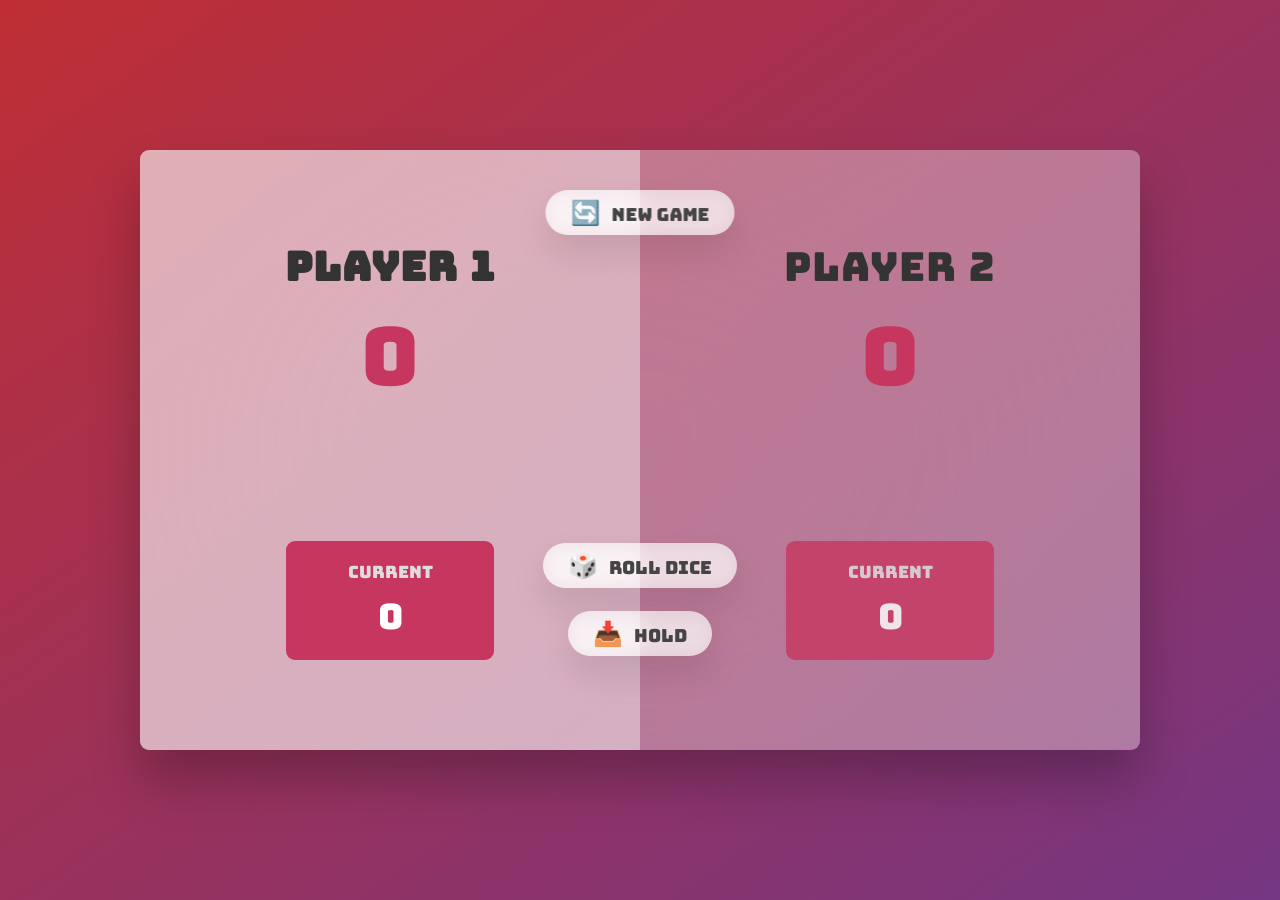
<file: dice_game/index.html>
<!DOCTYPE html>
<html lang="en">
<head>
    <meta charset="UTF-8">
    <meta http-equiv="X-UA-Compatible" content="IE=edge">
    <meta name="viewport" content="width=device-width, initial-scale=1.0">
    <title>Dice Game</title>
    <link rel="stylesheet" href="./style.css">
</head>
<body>
    <main>
        <section class="player player--0 player--active">
            <h2 class="name" id="name--0">Play 1</h2>
            <p class="score" id="score--0">99</p>
            <div class="current">
                <p class="current-label">Current</p>
                <p class="current-score" id="current--0">0</p>
            </div>
        </section>
        <section class="player player--1">
            <h2 class="name" id="name--1">Play 2</h2>
            <p class="score" id="score--1">99</p>
            <div class="current">
                <p class="current-label">Current</p>
                <p class="current-score" id="current--1">0</p>
            </div>
        </section>

        <img src="dice-5.png" alt="Dice" class="dice">
        <button class="btn btn--new">🔄 New Game</button>
        <button class="btn btn--roll">🎲 Roll Dice</button>
        <button class="btn btn--hold">📥 Hold</button> 
    </main>
    <script src="script.js"></script>
</body> 
</html>
</file>
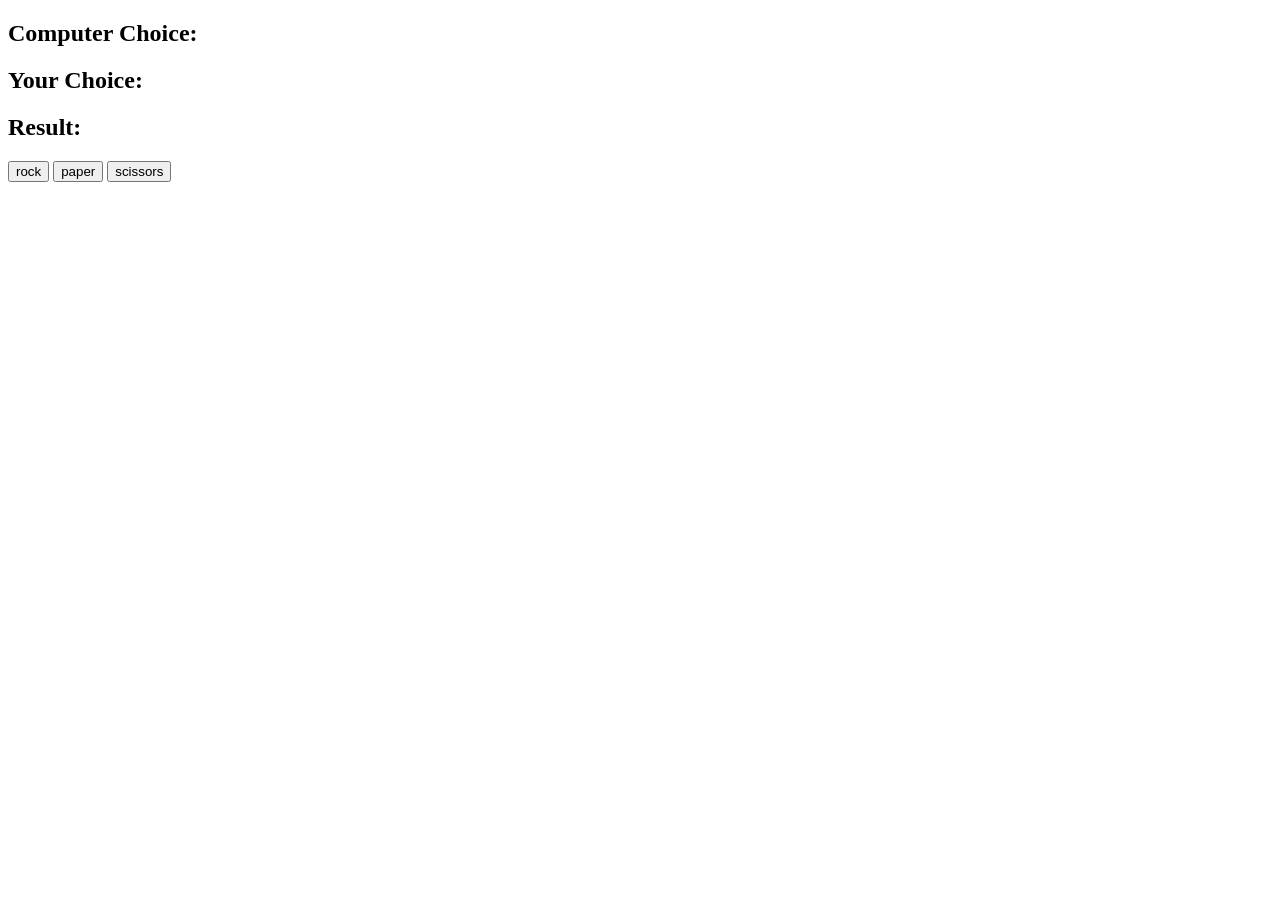
<file: rock_paper_scissors/index.html>
<!DOCTYPE html>
<html lang="en">
<head>
    <meta charset="UTF-8">
    <meta http-equiv="X-UA-Compatible" content="IE=edge">
    <meta name="viewport" content="width=device-width, initial-scale=1.0">
    <title>Rock Paper Scissors</title>
</head>
<body>
    <h2>Computer Choice: <span id="computer-choice"></span></h2>
    <h2>Your Choice: <span id="user-choice"></span></h2>
    <h2>Result: <span id="result"></span></h2>

    <button id="rock">rock</button>
    <button id="paper">paper</button>
    <button id="scissors">scissors</button>
    <script src="app.js" charset="utf-8"></script>
</body>
</html>
</file>
<file: dice_game/style.css>
@import url('https://fonts.googleapis.com/css2?family=Bungee&display=swap');

* {
    margin: 0;
    padding: 0;
    box-sizing: inherit;
}

html {
    font-size: 62.5%;
    box-sizing: border-box;
}

body {
    font-family: 'Bungee', sans-serif;
    font-weight: 400;
    height: 100vh;
    color: #333;
    background-image: linear-gradient(to top left, #753682 0%, #bf2e34 100%);
    display: flex;
    align-items: center;
    justify-content: center;
}

main {
    position: relative;
    width: 100rem;
    height: 60rem;
    background-color: rgba(255, 255, 255, 0.35);
    backdrop-filter: blur(200px);
    filter: blur();
    box-shadow: 0 3rem 5rem rgba(0, 0, 0, 0.25);
    border-radius: 9px;
    overflow: hidden;
    display: flex;
}

.player {
    flex: 50%;
    padding: 9rem;
    display: flex;
    flex-direction: column;
    align-items: center;
    transition: all 1s;
}

.name {
    position: relative;
    font-size: 4rem;
    text-transform: uppercase;
    letter-spacing: 1px;
    word-spacing: 2px;
    font-weight: 300;
    margin-bottom: 1rem;
}

.score {
    font-size: 8rem;
    font-weight: 300;
    color: #c7365f;
    margin-bottom: auto;
}

.player--active {
    background-color: rgba(255, 255, 255, .4);
}

.player--active .name {
    font-weight: 700;
}

.play--active .score {
    font-weight: 400;
}

.player--active .current {
    opacity: 1;
}

.current {
    background-color: #c7365f;
    opacity: .8;
    border-radius: 9px;
    color: #fff;
    width: 65%;
    padding: 2rem;
    text-align: center;
    transition: all .75s;
}

.current-label {
    text-transform: uppercase;
    margin-bottom: 1rem;
    font-size: 1.7rem;
    color: #ddd;
}

.current-score {
    font-size: 3.5rem;
}

.btn {
    position: absolute;
    left: 50%;
    transform: translateX(-50%);
    color: #444;
    background: none;
    border: none;
    font-family: inherit;
    font-size: 1.8rem;
    text-transform: uppercase;
    cursor: pointer;
    font-weight: 400;
    translate: all .2s;

    background-color: white;
    background-color: rgba(255, 255, 255, .6);
    backdrop-filter: blur(10px);

    padding: 0.7rem 2.5rem;
    border-radius: 50rem;
    box-shadow: 0 1.75rem 3.5rem rgba(0, 0, 0, 0.1);
}

.btn::first-letter {
    font-size: 2.4rem;
    display: inline-block;
    margin-right: .7rem;
}

.btn--new {
    top: 4rem;
}

.btn--roll {
    top: 39.3rem;
}

.btn--hold {
    top: 46.1rem;
}

.btn:active {
    transform: translate(-50%, 3px);
    box-shadow: 0 1rem 2rem rgba(0, 0, 0, 0.15);
}

.btn:focus {
    outline: none;
}

.dice {
    position: absolute;
    left: 50%;
    top: 16.5rem;
    transform: translateX(-50%);
    height: 10rem;
    box-shadow: 0 2rem 5rem rgba(0, 0, 0, 0.2);
}

.player--winner {
    background-color: #2f2f2f;
}

.player--winner .name {
    font-weight: 700;
    color: #c7365f;
}

.hidden {
    display: none;
}
</file>
